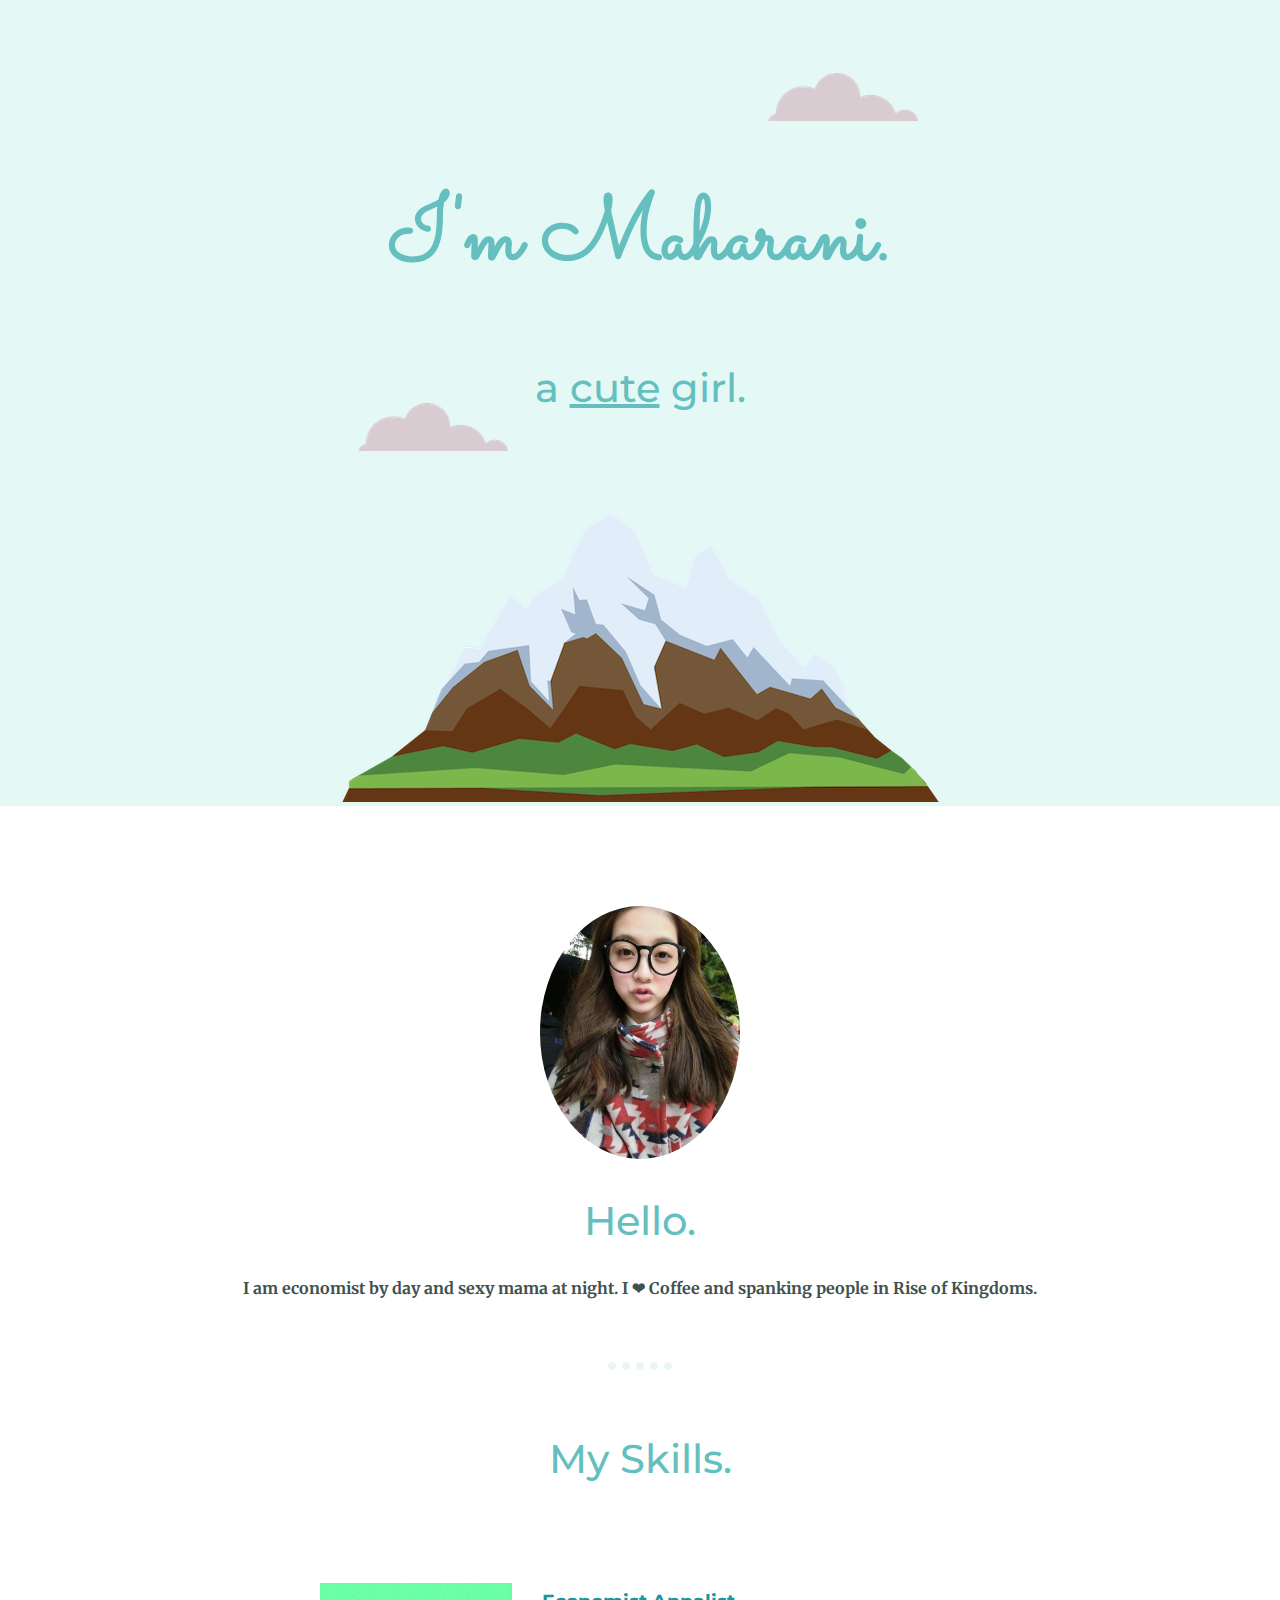
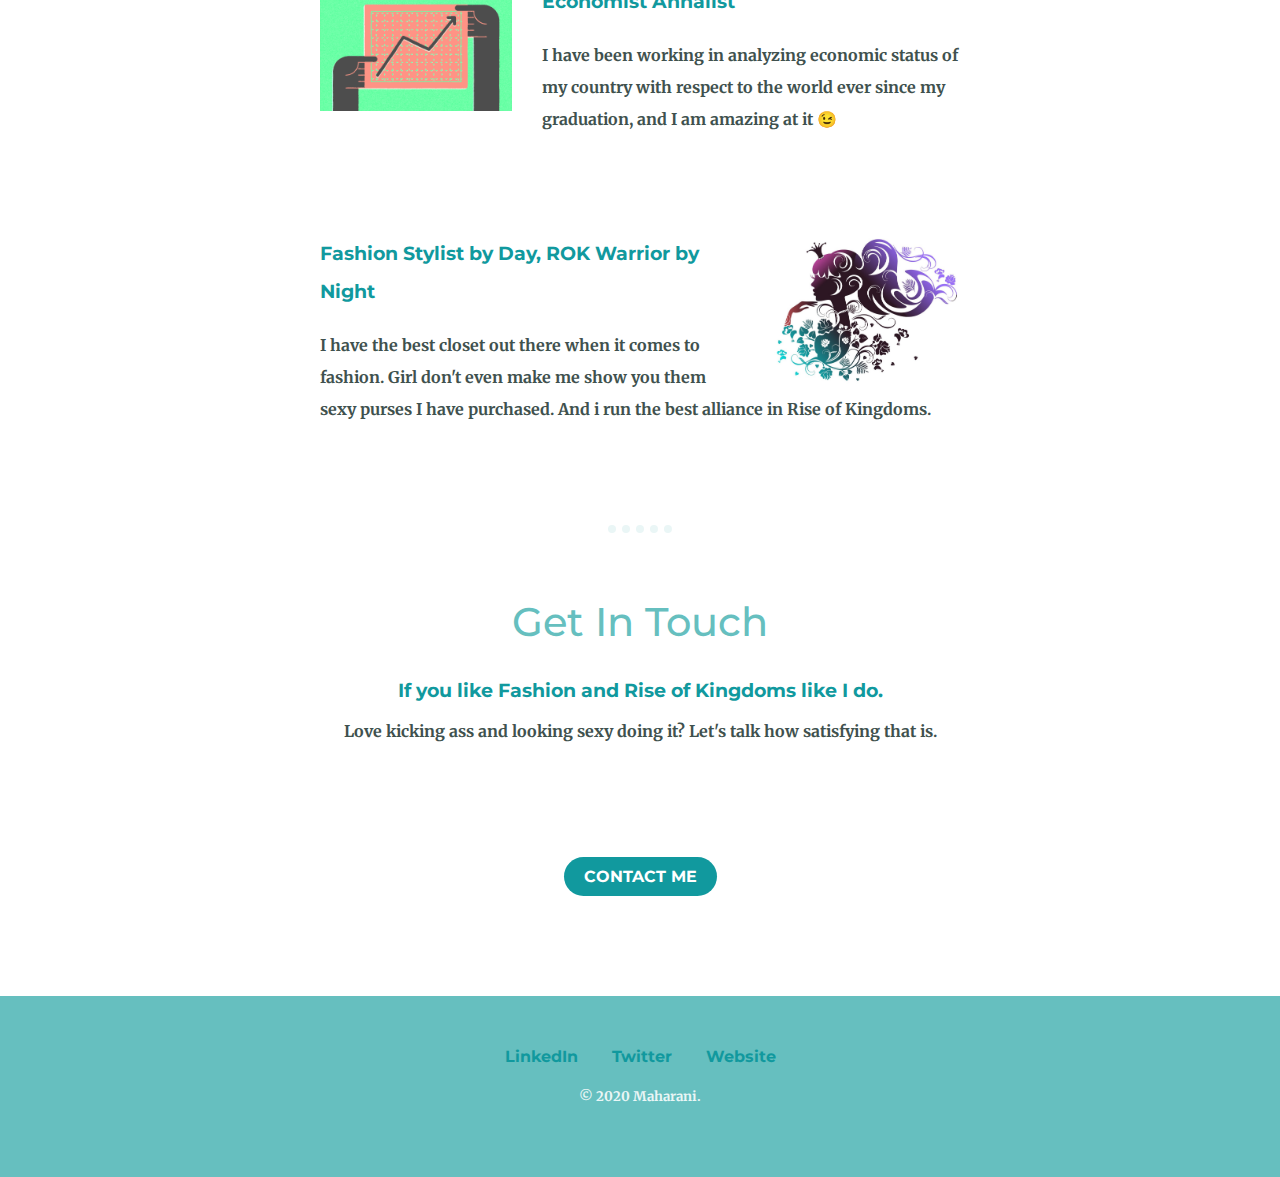
<file: index.html>
<!DOCTYPE html>
<html lang="en" dir="ltr">
  <head>
    <meta charset="utf-8">
    <title>Maharani</title>
    <link rel="stylesheet" href="styles.css">
    <link rel="icon" href="favicon (1).ico">
<link href="https://fonts.googleapis.com/css2?family=Merriweather:ital,wght@0,300;1,900&family=Montserrat:ital,wght@0,400;0,500;0,600;1,900&family=Sacramento&display=swap" rel="stylesheet">
  </head>
  <body>


<div class="top-container">
    <img class="top-cloud" src="rani images/cloud.png" alt="cloud-img">


  <h1>I'm Maharani.</h1>

  <h2>a <span class="cute">cute</span> girl.</h2>
  <img class="bottom-cloud" src="rani images/cloud.png" alt="cloud-img">
  <img src="rani images/mountain.png" alt="mountain-img">
</div>

<div class="middle-container">
  <div class="profile">
    <img class="profile-pic" src="rani images/rani pp.jpg" alt="rani-pp">
    <h2>Hello.</h2>
    <p>I am economist by day and sexy mama at night. I ❤ Coffee and spanking people in Rise of Kingdoms.</p>
  </div>
  <hr>
  <div class="skills">
    <h2>My Skills.</h2>
    <div class="skill-row">
      <img class="economist" src="rani images/economist.gif" alt="economist">
      <h3>Economist Annalist</h3>
      <p>I have been working in analyzing economic status of my country with respect to the world ever since my graduation, and I am amazing at it 😉</p>
    </div>
    <div class="skill-row">
      <img class="stylish" src="rani images/nice picture.jpg" alt="Queen">
      <h3>Fashion Stylist by Day, ROK Warrior by Night</h3>
      <p>I have the best closet out there when it comes to fashion. Girl don't even make me show you them sexy purses I have purchased. And i run the best alliance in Rise of Kingdoms. </p>
    </div>
  </div>
  <hr>
  <div class="contact-me">
    <h2>Get In Touch</h2>
    <h3>If you like Fashion and Rise of Kingdoms like I do.</h3>
    <p>Love kicking ass and looking sexy doing it? Let's talk how satisfying that is.</p>
    <a class="btn" href="lynette051100@gmail.com">CONTACT ME</a>
  </div>
</div>


<div class="bottom-container">
  <a class="footer-link" href="https://www.linkedin.com/">LinkedIn</a>
  <a class="footer-link" href="https://twitter.com/">Twitter</a>
  <a class="footer-link" href="https://www.appbrewery.co/">Website</a>
  <h5>© 2020 Maharani.<h5>
</div>


</div>
  </body>
</html>
</file>
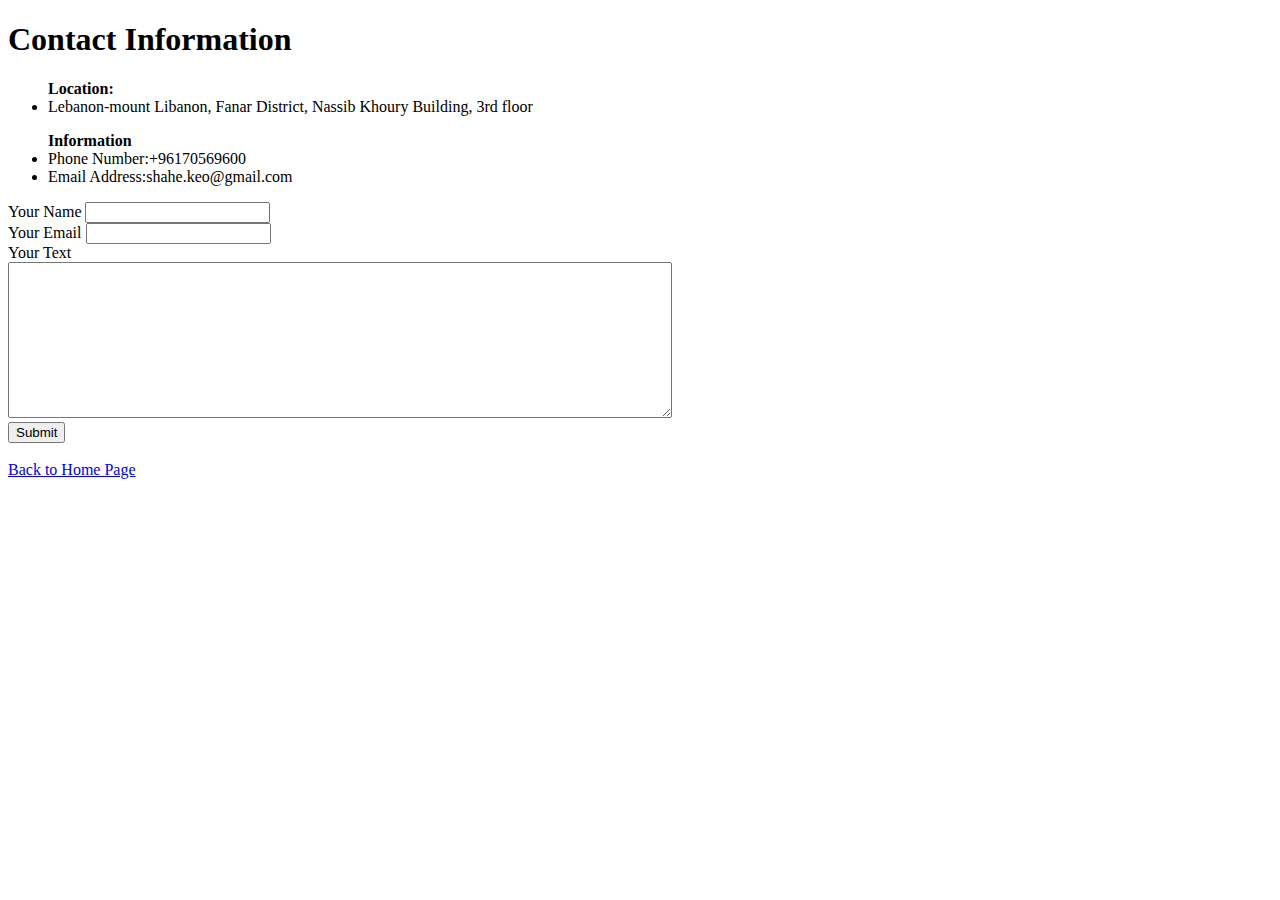
<file: contact.html>
<!DOCTYPE html>
<html lang="en" dir="ltr">
  <head>
    <meta charset="utf-8">
    <title>Contact me</title>
  </head>
  <body>
    <h1>Contact Information</h1>
    <ul><strong>Location:</strong>
      <li>Lebanon-mount Libanon, Fanar District, Nassib Khoury Building, 3rd floor</li>
    </ul>
    <ul><strong>Information</strong>
    <li>Phone Number:+96170569600</li>
  <li>Email Address:shahe.keo@gmail.com</li></ul>

<form action="mailto:shahe.keo@gmail.com" method="post" enctype="text/plain">
<label>Your Name</label>
<input type="text" name="Your Name" value="">
<br>
<label>Your Email</label>
<input type="Email" name="Your Email" value=""><br>
<label for="">Your Text</label><br>
<textarea name="Your Message" rows="10" cols="80"></textarea><br>

<input type="submit">
</form>
    <br>
  <a href="index.html">Back to Home Page</a>





  </form>
  </body>
</html>
</file>
<file: styles.css>
body {
  margin: 0;
  text-align: center;
  font-family: 'Merriweather', serif;
}

.top-container {
  background-color: #E4F9F5;
  position: relative;
  padding-top: 100px;
}

.middle-container {
  margin-top: 100px;
}

.bottom-container {
  background-color: #66BFBF;
  padding: 50px;
  margin-bottom: 0;
}

h1 {
  font-family: 'Sacramento', cursive;
  margin: 50px auto 0 auto;
  font-size: 5.625rem;
  color: #66BFBF;
  line-height:2;
}

h2 {
  font-family: 'Montserrat', sans-serif;
  font-size: 2.5rem;
    color: #66BFBF;
    font-weight: 500;
}

h3 {
  font-family: 'Montserrat', sans-serif;
color: #11999E;
}

h5{
color: #EAF6F6;
}
.cute {
  text-decoration: underline;
}
.stylish{
  width:30%;
  float:right;
  padding-left:30px;
}
.top-cloud {
  position: absolute;
  left: 60%;
  top: 9%;
}

.bottom-cloud {
  position: absolute;
  left: 28%;
  top: 50%;
}

.profile-pic{
  max-width: 200px;
  border-radius: 50%;
}

.footer-link{
  color: #11999E;
}
p{
  color: #40514E;
  font-weight: bold;
}
hr{
 margin: 5% auto 5% auto;
 width: 5%;
 border-style:none none dotted;
 color: #EAF6F6;
 border-width: .5em;
}

.economist{
  width: 30%;
  float: left;
  padding-right:30px;
}

.skill-row{
  width: 50%;
  margin: 100px auto 100px auto;
text-align:left;
line-height:2;
}

.footer-link{
  margin: auto 15px;
  font-weight: bold;
  font-family: 'Montserrat', sans-serif;
  text-decoration: none;
}

.btn{
  display: inline-block;
  margin: 100px auto;
  text-decoration:none;
  font-family: 'Montserrat', sans-serif;
  font-weight: bold;
  background-color: #11999E;
  padding: 10px 20px;
  color: white;
  border-radius: 20px;
}
</file>
